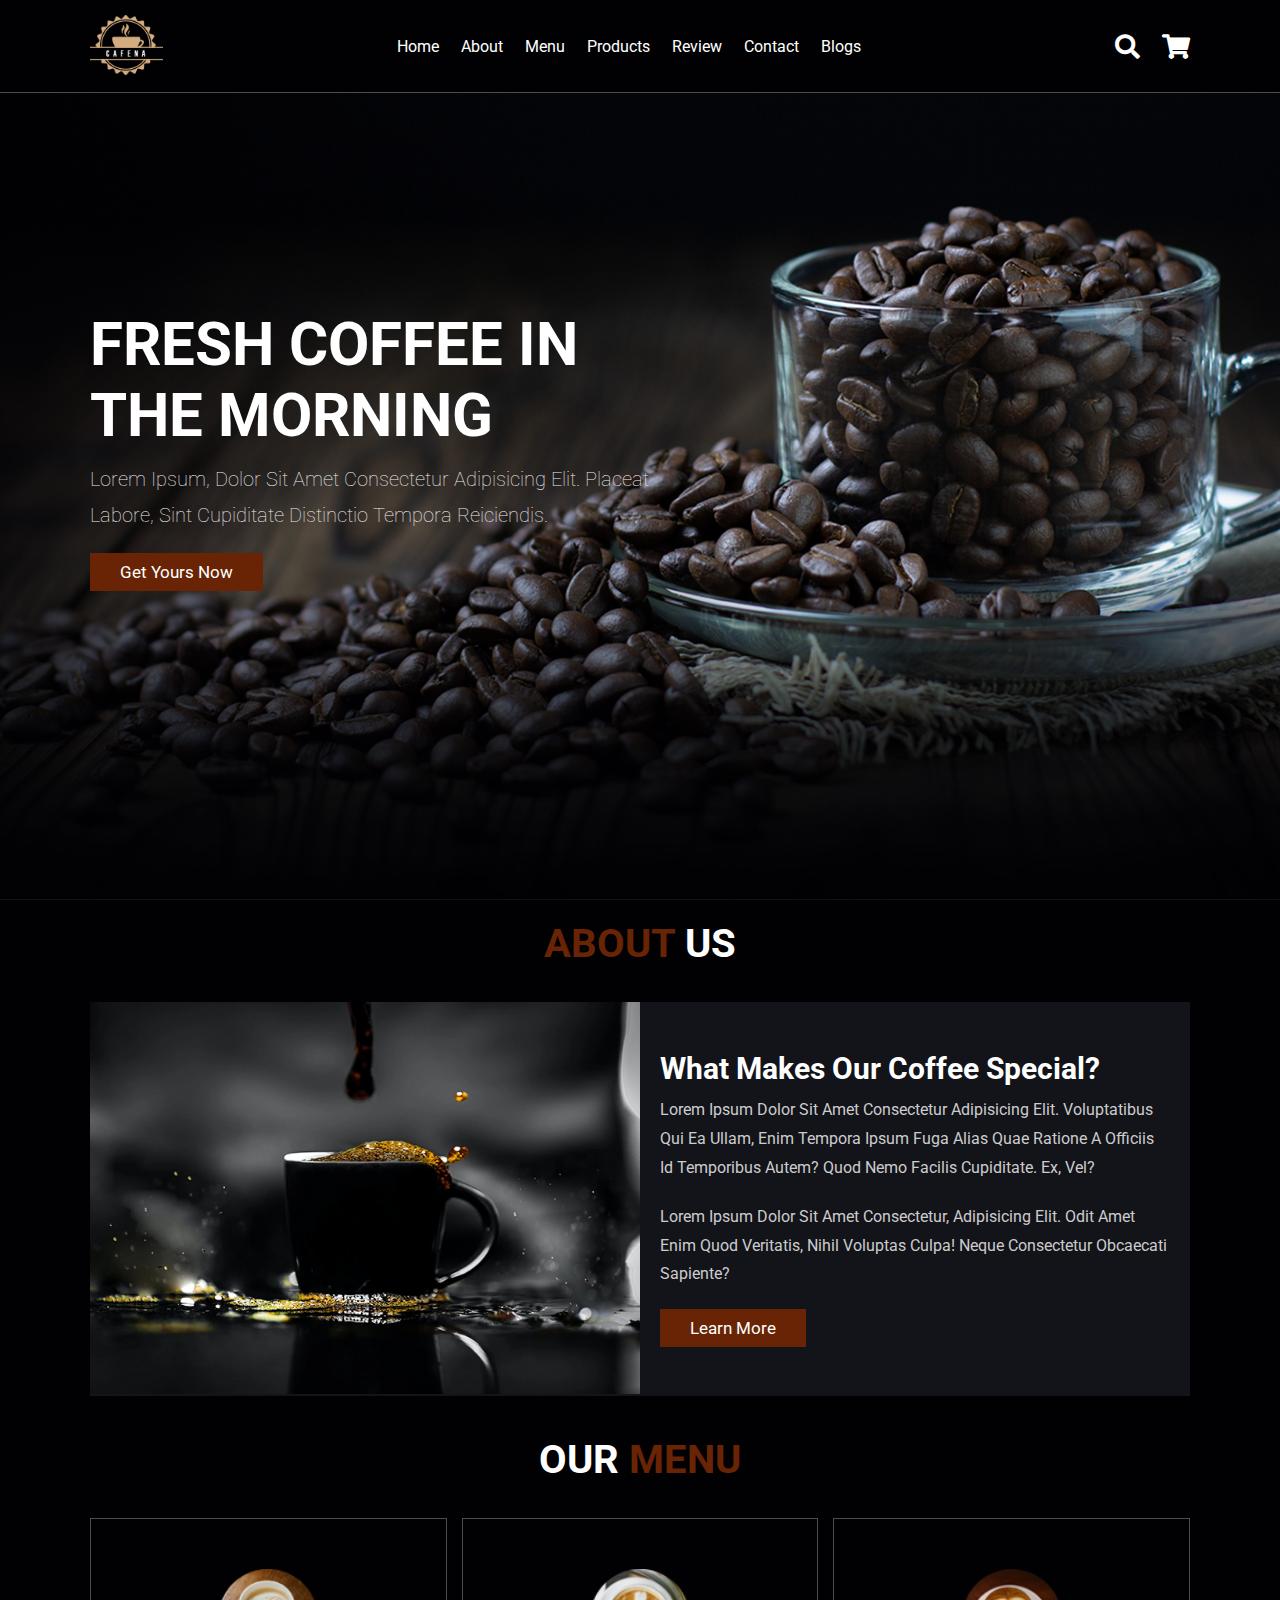
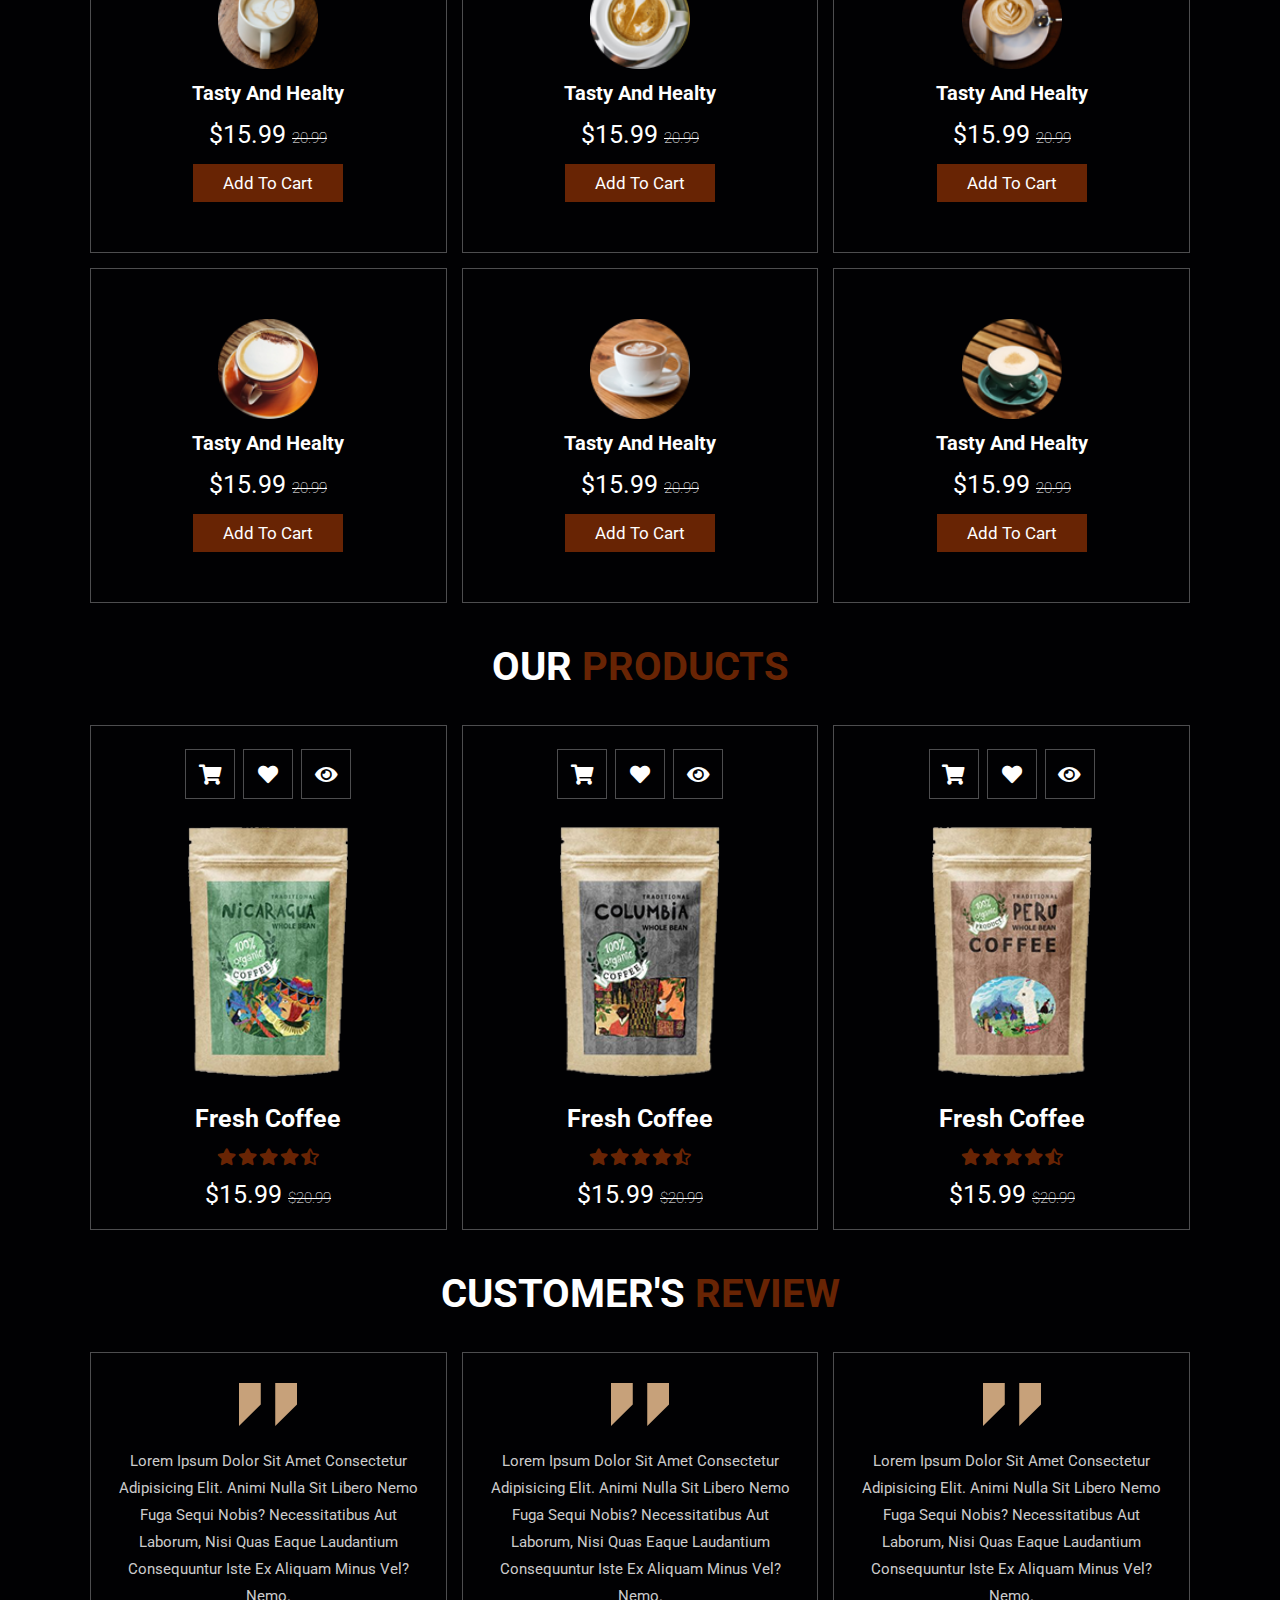
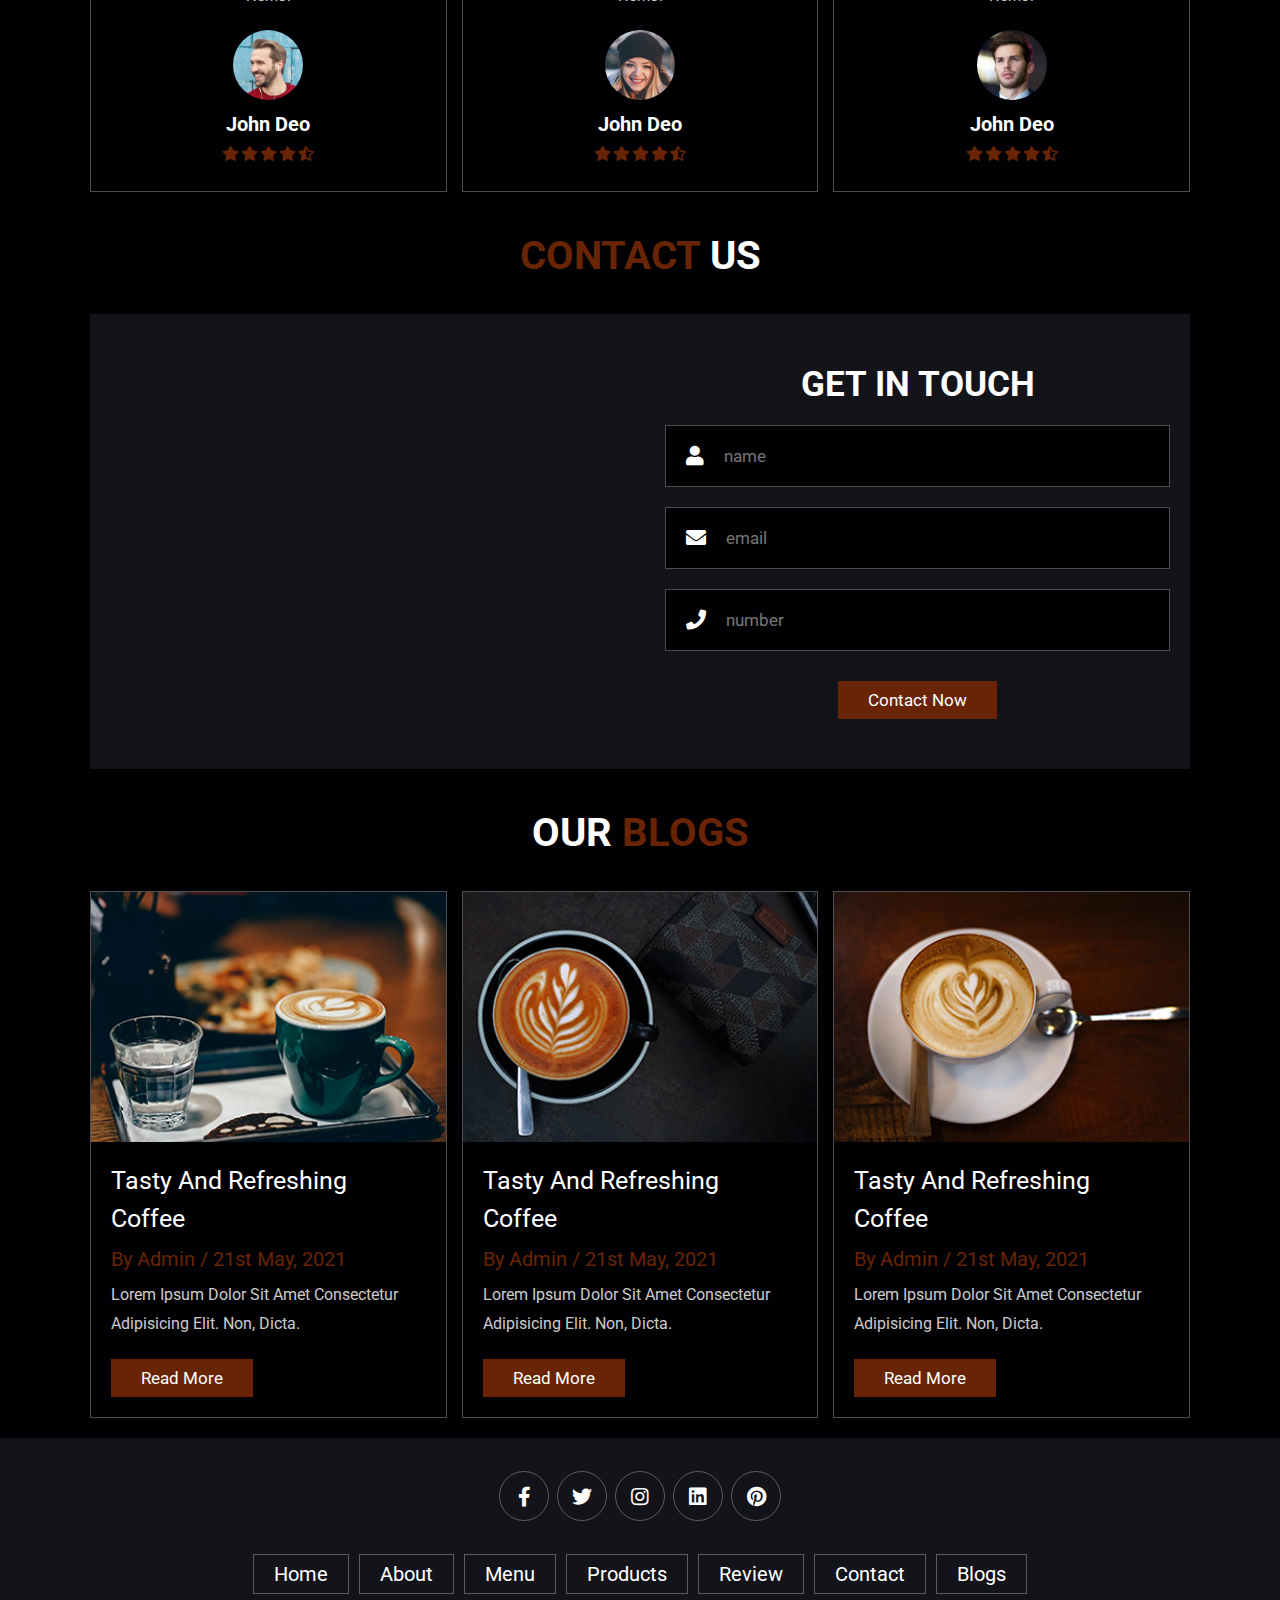
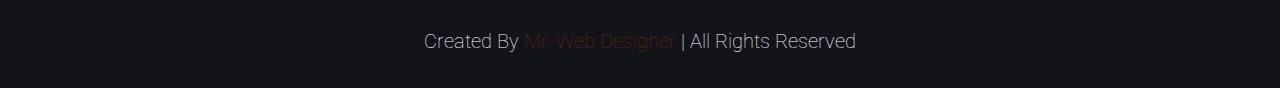
<file: index.html>
<!DOCTYPE html>
<html lang="en">

<head>
    <meta charset="UTF-8">
    <meta http-equiv="X-UA-Compatible" content="IE=edge">
    <meta name="viewport" content="width=device-width, initial-scale=1.0">
    <title>coffee shop website</title>
    <!-- font awesome cdn link  -->
    <link rel="stylesheet" href="https://cdnjs.cloudflare.com/ajax/libs/font-awesome/5.15.4/css/all.min.css">
    <!-- custom css file link  -->
    <link rel="stylesheet" href="css/style.css">

</head>

<body>

    <!-- header section starts  -->

    <header class="header">

        <a href="#" class="logo">
            <img src="images/logo.png" alt="">
        </a>

        <nav class="navbar">
            <a href="#home">Home</a>
            <a href="#about">About</a>
            <a href="#menu">Menu</a>
            <a href="#products">Products</a>
            <a href="#review">Review</a>
            <a href="#contact">Contact</a>
            <a href="#blogs">Blogs</a>
        </nav>

        <div class="icons">
            <div class="fas fa-search" id="search-btn"></div>
            <div class="fas fa-shopping-cart" id="cart-btn"></div>
            <div class="fas fa-bars" id="menu-btn"></div>
        </div>

        <div class="search-form">
            <input type="search" id="search-box" placeholder="search here...">
            <label for="search-box" class="fas fa-search"></label>
        </div>

        <div class="cart-items-container">
            <div class="cart-item">
                <span class="fas fa-times"></span>
                <img src="images/cart-item-1.png" alt="">
                <div class="content">
                    <h3>cart item 01</h3>
                    <div class="price">$15.99/-</div>
                </div>
            </div>
            <div class="cart-item">
                <span class="fas fa-times"></span>
                <img src="images/cart-item-2.png" alt="">
                <div class="content">
                    <h3>cart item 02</h3>
                    <div class="price">$15.99/-</div>
                </div>
            </div>
            <div class="cart-item">
                <span class="fas fa-times"></span>
                <img src="images/cart-item-3.png" alt="">
                <div class="content">
                    <h3>cart item 03</h3>
                    <div class="price">$15.99/-</div>
                </div>
            </div>
            <div class="cart-item">
                <span class="fas fa-times"></span>
                <img src="images/cart-item-4.png" alt="">
                <div class="content">
                    <h3>cart item 04</h3>
                    <div class="price">$15.99/-</div>
                </div>
            </div>
            <a href="#" class="btn">checkout now</a>
        </div>

    </header>

    <!-- header section ends -->

    <!-- home section starts  -->

    <section class="home" id="home">

        <div class="content">
            <h3>fresh coffee in the morning</h3>
            <p>Lorem ipsum, dolor sit amet consectetur adipisicing elit. Placeat labore, sint cupiditate distinctio tempora reiciendis.</p>
            <a href="#" class="btn">get yours now</a>
        </div>

    </section>

    <!-- home section ends -->

    <!-- about section starts  -->

    <section class="about" id="about">

        <h1 class="heading"> <span>about</span> us </h1>

        <div class="row">

            <div class="image">
                <img src="images/about-img.jpeg" alt="">
            </div>

            <div class="content">
                <h3>what makes our coffee special?</h3>
                <p>Lorem ipsum dolor sit amet consectetur adipisicing elit. Voluptatibus qui ea ullam, enim tempora ipsum fuga alias quae ratione a officiis id temporibus autem? Quod nemo facilis cupiditate. Ex, vel?</p>
                <p>Lorem ipsum dolor sit amet consectetur, adipisicing elit. Odit amet enim quod veritatis, nihil voluptas culpa! Neque consectetur obcaecati sapiente?</p>
                <a href="#" class="btn">learn more</a>
            </div>

        </div>

    </section>

    <!-- about section ends -->

    <!-- menu section starts  -->

    <section class="menu" id="menu">

        <h1 class="heading"> our <span>menu</span> </h1>

        <div class="box-container">

            <div class="box">
                <img src="images/menu-1.png" alt="">
                <h3>tasty and healty</h3>
                <div class="price">$15.99 <span>20.99</span></div>
                <a href="#" class="btn">add to cart</a>
            </div>

            <div class="box">
                <img src="images/menu-2.png" alt="">
                <h3>tasty and healty</h3>
                <div class="price">$15.99 <span>20.99</span></div>
                <a href="#" class="btn">add to cart</a>
            </div>

            <div class="box">
                <img src="images/menu-3.png" alt="">
                <h3>tasty and healty</h3>
                <div class="price">$15.99 <span>20.99</span></div>
                <a href="#" class="btn">add to cart</a>
            </div>

            <div class="box">
                <img src="images/menu-4.png" alt="">
                <h3>tasty and healty</h3>
                <div class="price">$15.99 <span>20.99</span></div>
                <a href="#" class="btn">add to cart</a>
            </div>

            <div class="box">
                <img src="images/menu-5.png" alt="">
                <h3>tasty and healty</h3>
                <div class="price">$15.99 <span>20.99</span></div>
                <a href="#" class="btn">add to cart</a>
            </div>

            <div class="box">
                <img src="images/menu-6.png" alt="">
                <h3>tasty and healty</h3>
                <div class="price">$15.99 <span>20.99</span></div>
                <a href="#" class="btn">add to cart</a>
            </div>

        </div>

    </section>

    <!-- menu section ends -->

    <section class="products" id="products">

        <h1 class="heading"> our <span>products</span> </h1>

        <div class="box-container">

            <div class="box">
                <div class="icons">
                    <a href="#" class="fas fa-shopping-cart"></a>
                    <a href="#" class="fas fa-heart"></a>
                    <a href="#" class="fas fa-eye"></a>
                </div>
                <div class="image">
                    <img src="images/product-1.png" alt="">
                </div>
                <div class="content">
                    <h3>fresh coffee</h3>
                    <div class="stars">
                        <i class="fas fa-star"></i>
                        <i class="fas fa-star"></i>
                        <i class="fas fa-star"></i>
                        <i class="fas fa-star"></i>
                        <i class="fas fa-star-half-alt"></i>
                    </div>
                    <div class="price">$15.99 <span>$20.99</span></div>
                </div>
            </div>

            <div class="box">
                <div class="icons">
                    <a href="#" class="fas fa-shopping-cart"></a>
                    <a href="#" class="fas fa-heart"></a>
                    <a href="#" class="fas fa-eye"></a>
                </div>
                <div class="image">
                    <img src="images/product-2.png" alt="">
                </div>
                <div class="content">
                    <h3>fresh coffee</h3>
                    <div class="stars">
                        <i class="fas fa-star"></i>
                        <i class="fas fa-star"></i>
                        <i class="fas fa-star"></i>
                        <i class="fas fa-star"></i>
                        <i class="fas fa-star-half-alt"></i>
                    </div>
                    <div class="price">$15.99 <span>$20.99</span></div>
                </div>
            </div>

            <div class="box">
                <div class="icons">
                    <a href="#" class="fas fa-shopping-cart"></a>
                    <a href="#" class="fas fa-heart"></a>
                    <a href="#" class="fas fa-eye"></a>
                </div>
                <div class="image">
                    <img src="images/product-3.png" alt="">
                </div>
                <div class="content">
                    <h3>fresh coffee</h3>
                    <div class="stars">
                        <i class="fas fa-star"></i>
                        <i class="fas fa-star"></i>
                        <i class="fas fa-star"></i>
                        <i class="fas fa-star"></i>
                        <i class="fas fa-star-half-alt"></i>
                    </div>
                    <div class="price">$15.99 <span>$20.99</span></div>
                </div>
            </div>

        </div>

    </section>

    <!-- review section starts  -->

    <section class="review" id="review">

        <h1 class="heading"> customer's <span>review</span> </h1>

        <div class="box-container">

            <div class="box">
                <img src="images/quote-img.png" alt="" class="quote">
                <p>Lorem ipsum dolor sit amet consectetur adipisicing elit. Animi nulla sit libero nemo fuga sequi nobis? Necessitatibus aut laborum, nisi quas eaque laudantium consequuntur iste ex aliquam minus vel? Nemo.</p>
                <img src="images/pic-1.png" class="user" alt="">
                <h3>john deo</h3>
                <div class="stars">
                    <i class="fas fa-star"></i>
                    <i class="fas fa-star"></i>
                    <i class="fas fa-star"></i>
                    <i class="fas fa-star"></i>
                    <i class="fas fa-star-half-alt"></i>
                </div>
            </div>

            <div class="box">
                <img src="images/quote-img.png" alt="" class="quote">
                <p>Lorem ipsum dolor sit amet consectetur adipisicing elit. Animi nulla sit libero nemo fuga sequi nobis? Necessitatibus aut laborum, nisi quas eaque laudantium consequuntur iste ex aliquam minus vel? Nemo.</p>
                <img src="images/pic-2.png" class="user" alt="">
                <h3>john deo</h3>
                <div class="stars">
                    <i class="fas fa-star"></i>
                    <i class="fas fa-star"></i>
                    <i class="fas fa-star"></i>
                    <i class="fas fa-star"></i>
                    <i class="fas fa-star-half-alt"></i>
                </div>
            </div>

            <div class="box">
                <img src="images/quote-img.png" alt="" class="quote">
                <p>Lorem ipsum dolor sit amet consectetur adipisicing elit. Animi nulla sit libero nemo fuga sequi nobis? Necessitatibus aut laborum, nisi quas eaque laudantium consequuntur iste ex aliquam minus vel? Nemo.</p>
                <img src="images/pic-3.png" class="user" alt="">
                <h3>john deo</h3>
                <div class="stars">
                    <i class="fas fa-star"></i>
                    <i class="fas fa-star"></i>
                    <i class="fas fa-star"></i>
                    <i class="fas fa-star"></i>
                    <i class="fas fa-star-half-alt"></i>
                </div>
            </div>

        </div>

    </section>

    <!-- review section ends -->

    <!-- contact section starts  -->

    <section class="contact" id="contact">

        <h1 class="heading"> <span>contact</span> us </h1>

        <div class="row">

            <iframe class="map" src="https://www.google.com/maps/embed?pb=!1m18!1m12!1m3!1d30153.788252261566!2d72.82321484621745!3d19.141690214227783!2m3!1f0!2f0!3f0!3m2!1i1024!2i768!4f13.1!3m3!1m2!1s0x3be7b63aceef0c69%3A0x2aa80cf2287dfa3b!2sJogeshwari%20West%2C%20Mumbai%2C%20Maharashtra%20400047!5e0!3m2!1sen!2sin!4v1629452077891!5m2!1sen!2sin"
                allowfullscreen="" loading="lazy"></iframe>

            <form action="">
                <h3>get in touch</h3>
                <div class="inputBox">
                    <span class="fas fa-user"></span>
                    <input type="text" placeholder="name">
                </div>
                <div class="inputBox">
                    <span class="fas fa-envelope"></span>
                    <input type="email" placeholder="email">
                </div>
                <div class="inputBox">
                    <span class="fas fa-phone"></span>
                    <input type="number" placeholder="number">
                </div>
                <input type="submit" value="contact now" class="btn">
            </form>

        </div>

    </section>

    <!-- contact section ends -->

    <!-- blogs section starts  -->

    <section class="blogs" id="blogs">

        <h1 class="heading"> our <span>blogs</span> </h1>

        <div class="box-container">

            <div class="box">
                <div class="image">
                    <img src="images/blog-1.jpeg" alt="">
                </div>
                <div class="content">
                    <a href="#" class="title">tasty and refreshing coffee</a>
                    <span>by admin / 21st may, 2021</span>
                    <p>Lorem ipsum dolor sit amet consectetur adipisicing elit. Non, dicta.</p>
                    <a href="#" class="btn">read more</a>
                </div>
            </div>

            <div class="box">
                <div class="image">
                    <img src="images/blog-2.jpeg" alt="">
                </div>
                <div class="content">
                    <a href="#" class="title">tasty and refreshing coffee</a>
                    <span>by admin / 21st may, 2021</span>
                    <p>Lorem ipsum dolor sit amet consectetur adipisicing elit. Non, dicta.</p>
                    <a href="#" class="btn">read more</a>
                </div>
            </div>

            <div class="box">
                <div class="image">
                    <img src="images/blog-3.jpeg" alt="">
                </div>
                <div class="content">
                    <a href="#" class="title">tasty and refreshing coffee</a>
                    <span>by admin / 21st may, 2021</span>
                    <p>Lorem ipsum dolor sit amet consectetur adipisicing elit. Non, dicta.</p>
                    <a href="#" class="btn">read more</a>
                </div>
            </div>

        </div>

    </section>

    <!-- blogs section ends -->

    <!-- footer section starts  -->

    <section class="footer">

        <div class="share">
            <a href="#" class="fab fa-facebook-f"></a>
            <a href="#" class="fab fa-twitter"></a>
            <a href="#" class="fab fa-instagram"></a>
            <a href="#" class="fab fa-linkedin"></a>
            <a href="#" class="fab fa-pinterest"></a>
        </div>

        <div class="links">
            <a href="#">home</a>
            <a href="#">about</a>
            <a href="#">menu</a>
            <a href="#">products</a>
            <a href="#">review</a>
            <a href="#">contact</a>
            <a href="#">blogs</a>
        </div>

        <div class="credit">created by <span>mr. web designer</span> | all rights reserved</div>

    </section>

    <!-- footer section ends -->

















    <!-- custom js file link  -->
    <script src="js/script.js"></script>

</body>

</html>
</file>
<file: css/style.css>
@import url('https://fonts.googleapis.com/css2?family=Roboto:wght@100;300;400;500;700&display=swap');
:root {
    --main-color: #682404;
    --black: #13131a;
    --bg: #010103;
    --border: .1rem solid rgba(255, 255, 255, .3);
}

* {
    font-family: 'Roboto', sans-serif;
    margin: 0;
    padding: 0;
    box-sizing: border-box;
    outline: none;
    border: none;
    text-decoration: none;
    text-transform: capitalize;
    transition: .2s linear;
}

html {
    font-size: 62.5%;
    overflow-x: hidden;
    scroll-padding-top: 9rem;
    scroll-behavior: smooth;
}

html::-webkit-scrollbar {
    width: .8rem;
}

html::-webkit-scrollbar-track {
    background: transparent;
}

html::-webkit-scrollbar-thumb {
    background: #fff;
    border-radius: 5rem;
}

body {
    background: var(--bg);
}

section {
    padding: 2rem 7%;
}

.heading {
    text-align: center;
    color: #fff;
    text-transform: uppercase;
    padding-bottom: 3.5rem;
    font-size: 4rem;
}

.heading span {
    color: var(--main-color);
    text-transform: uppercase;
}

.btn {
    margin-top: 1rem;
    display: inline-block;
    padding: .9rem 3rem;
    font-size: 1.7rem;
    color: #fff;
    background: var(--main-color);
    cursor: pointer;
}

.btn:hover {
    letter-spacing: .2rem;
}

.header {
    background: var(--bg);
    display: flex;
    align-items: center;
    justify-content: space-between;
    padding: 1.5rem 7%;
    border-bottom: var(--border);
    position: fixed;
    top: 0;
    left: 0;
    right: 0;
    z-index: 1000;
}

.header .logo img {
    height: 6rem;
}

.header .navbar a {
    margin: 0 1rem;
    font-size: 1.6rem;
    color: #fff;
}

.header .navbar a:hover {
    color: var(--main-color);
    border-bottom: .1rem solid var(--main-color);
    padding-bottom: .5rem;
}

.header .icons div {
    color: #fff;
    cursor: pointer;
    font-size: 2.5rem;
    margin-left: 2rem;
}

.header .icons div:hover {
    color: var(--main-color);
}

#menu-btn {
    display: none;
}

.header .search-form {
    position: absolute;
    top: 115%;
    right: 7%;
    background: #fff;
    width: 50rem;
    height: 5rem;
    display: flex;
    align-items: center;
    transform: scaleY(0);
    transform-origin: top;
}

.header .search-form.active {
    transform: scaleY(1);
}

.header .search-form input {
    height: 100%;
    width: 100%;
    font-size: 1.6rem;
    color: var(--black);
    padding: 1rem;
    text-transform: none;
}

.header .search-form label {
    cursor: pointer;
    font-size: 2.2rem;
    margin-right: 1.5rem;
    color: var(--black);
}

.header .search-form label:hover {
    color: var(--main-color);
}

.header .cart-items-container {
    position: absolute;
    top: 100%;
    right: -100%;
    height: calc(100vh - 9.5rem);
    width: 35rem;
    background: #fff;
    padding: 0 1.5rem;
}

.header .cart-items-container.active {
    right: 0;
}

.header .cart-items-container .cart-item {
    position: relative;
    margin: 2rem 0;
    display: flex;
    align-items: center;
    gap: 1.5rem;
}

.header .cart-items-container .cart-item .fa-times {
    position: absolute;
    top: 1rem;
    right: 1rem;
    font-size: 2rem;
    cursor: pointer;
    color: var(--black);
}

.header .cart-items-container .cart-item .fa-times:hover {
    color: var(--main-color);
}

.header .cart-items-container .cart-item img {
    height: 7rem;
}

.header .cart-items-container .cart-item .content h3 {
    font-size: 2rem;
    color: var(--black);
    padding-bottom: .5rem;
}

.header .cart-items-container .cart-item .content .price {
    font-size: 1.5rem;
    color: var(--main-color);
}

.header .cart-items-container .btn {
    width: 100%;
    text-align: center;
}

.home {
    min-height: 100vh;
    display: flex;
    align-items: center;
    background: url(../images/home-img.jpeg) no-repeat;
    background-size: cover;
    background-position: center;
}

.home .content {
    max-width: 60rem;
}

.home .content h3 {
    font-size: 6rem;
    text-transform: uppercase;
    color: #fff;
}

.home .content p {
    font-size: 2rem;
    font-weight: lighter;
    line-height: 1.8;
    padding: 1rem 0;
    color: #eee;
}

.about .row {
    display: flex;
    align-items: center;
    background: var(--black);
    flex-wrap: wrap;
}

.about .row .image {
    flex: 1 1 45rem;
}

.about .row .image img {
    width: 100%;
}

.about .row .content {
    flex: 1 1 45rem;
    padding: 2rem;
}

.about .row .content h3 {
    font-size: 3rem;
    color: #fff;
}

.about .row .content p {
    font-size: 1.6rem;
    color: #ccc;
    padding: 1rem 0;
    line-height: 1.8;
}

.menu .box-container {
    display: grid;
    grid-template-columns: repeat(auto-fit, minmax(30rem, 1fr));
    gap: 1.5rem;
}

.menu .box-container .box {
    padding: 5rem;
    text-align: center;
    border: var(--border);
}

.menu .box-container .box img {
    height: 10rem;
}

.menu .box-container .box h3 {
    color: #fff;
    font-size: 2rem;
    padding: 1rem 0;
}

.menu .box-container .box .price {
    color: #fff;
    font-size: 2.5rem;
    padding: .5rem 0;
}

.menu .box-container .box .price span {
    font-size: 1.5rem;
    text-decoration: line-through;
    font-weight: lighter;
}

.menu .box-container .box:hover {
    background: #fff;
}

.menu .box-container .box:hover>* {
    color: var(--black);
}

.products .box-container {
    display: grid;
    grid-template-columns: repeat(auto-fit, minmax(30rem, 1fr));
    gap: 1.5rem;
}

.products .box-container .box {
    text-align: center;
    border: var(--border);
    padding: 2rem;
}

.products .box-container .box .icons a {
    height: 5rem;
    width: 5rem;
    line-height: 5rem;
    font-size: 2rem;
    border: var(--border);
    color: #fff;
    margin: .3rem;
}

.products .box-container .box .icons a:hover {
    background: var(--main-color);
}

.products .box-container .box .image {
    padding: 2.5rem 0;
}

.products .box-container .box .image img {
    height: 25rem;
}

.products .box-container .box .content h3 {
    color: #fff;
    font-size: 2.5rem;
}

.products .box-container .box .content .stars {
    padding: 1.5rem;
}

.products .box-container .box .content .stars i {
    font-size: 1.7rem;
    color: var(--main-color);
}

.products .box-container .box .content .price {
    color: #fff;
    font-size: 2.5rem;
}

.products .box-container .box .content .price span {
    text-decoration: line-through;
    font-weight: lighter;
    font-size: 1.5rem;
}

.review .box-container {
    display: grid;
    grid-template-columns: repeat(auto-fit, minmax(30rem, 1fr));
    gap: 1.5rem;
}

.review .box-container .box {
    border: var(--border);
    text-align: center;
    padding: 3rem 2rem;
}

.review .box-container .box p {
    font-size: 1.5rem;
    line-height: 1.8;
    color: #ccc;
    padding: 2rem 0;
}

.review .box-container .box .user {
    height: 7rem;
    width: 7rem;
    border-radius: 50%;
    object-fit: cover;
}

.review .box-container .box h3 {
    padding: 1rem 0;
    font-size: 2rem;
    color: #fff;
}

.review .box-container .box .stars i {
    font-size: 1.5rem;
    color: var(--main-color);
}

.contact .row {
    display: flex;
    background: var(--black);
    flex-wrap: wrap;
    gap: 1rem;
}

.contact .row .map {
    flex: 1 1 45rem;
    width: 100%;
    object-fit: cover;
}

.contact .row form {
    flex: 1 1 45rem;
    padding: 5rem 2rem;
    text-align: center;
}

.contact .row form h3 {
    text-transform: uppercase;
    font-size: 3.5rem;
    color: #fff;
}

.contact .row form .inputBox {
    display: flex;
    align-items: center;
    margin-top: 2rem;
    margin-bottom: 2rem;
    background: var(--bg);
    border: var(--border);
}

.contact .row form .inputBox span {
    color: #fff;
    font-size: 2rem;
    padding-left: 2rem;
}

.contact .row form .inputBox input {
    width: 100%;
    padding: 2rem;
    font-size: 1.7rem;
    color: #fff;
    text-transform: none;
    background: none;
}

.blogs .box-container {
    display: grid;
    grid-template-columns: repeat(auto-fit, minmax(30rem, 1fr));
    gap: 1.5rem;
}

.blogs .box-container .box {
    border: var(--border);
}

.blogs .box-container .box .image {
    height: 25rem;
    overflow: hidden;
    width: 100%;
}

.blogs .box-container .box .image img {
    height: 100%;
    object-fit: cover;
    width: 100%;
}

.blogs .box-container .box:hover .image img {
    transform: scale(1.2);
}

.blogs .box-container .box .content {
    padding: 2rem;
}

.blogs .box-container .box .content .title {
    font-size: 2.5rem;
    line-height: 1.5;
    color: #fff;
}

.blogs .box-container .box .content .title:hover {
    color: var(--main-color);
}

.blogs .box-container .box .content span {
    color: var(--main-color);
    display: block;
    padding-top: 1rem;
    font-size: 2rem;
}

.blogs .box-container .box .content p {
    font-size: 1.6rem;
    line-height: 1.8;
    color: #ccc;
    padding: 1rem 0;
}

.footer {
    background: var(--black);
    text-align: center;
}

.footer .share {
    padding: 1rem 0;
}

.footer .share a {
    height: 5rem;
    width: 5rem;
    line-height: 5rem;
    font-size: 2rem;
    color: #fff;
    border: var(--border);
    margin: .3rem;
    border-radius: 50%;
}

.footer .share a:hover {
    background-color: var(--main-color);
}

.footer .links {
    display: flex;
    justify-content: center;
    flex-wrap: wrap;
    padding: 2rem 0;
    gap: 1rem;
}

.footer .links a {
    padding: .7rem 2rem;
    color: #fff;
    border: var(--border);
    font-size: 2rem;
}

.footer .links a:hover {
    background: var(--main-color);
}

.footer .credit {
    font-size: 2rem;
    color: #fff;
    font-weight: lighter;
    padding: 1.5rem;
}

.footer .credit span {
    color: var(--main-color);
}


/* media queries  */

@media (max-width:991px) {
    html {
        font-size: 55%;
    }
    .header {
        padding: 1.5rem 2rem;
    }
    section {
        padding: 2rem;
    }
}

@media (max-width:768px) {
    #menu-btn {
        display: inline-block;
    }
    .header .navbar {
        position: absolute;
        top: 100%;
        right: -100%;
        background: #fff;
        width: 30rem;
        height: calc(100vh - 9.5rem);
    }
    .header .navbar.active {
        right: 0;
    }
    .header .navbar a {
        color: var(--black);
        display: block;
        margin: 1.5rem;
        padding: .5rem;
        font-size: 2rem;
    }
    .header .search-form {
        width: 90%;
        right: 2rem;
    }
    .home {
        background-position: left;
        justify-content: center;
        text-align: center;
    }
    .home .content h3 {
        font-size: 4.5rem;
    }
    .home .content p {
        font-size: 1.5rem;
    }
}

@media (max-width:450px) {
    html {
        font-size: 50%;
    }
}
</file>
